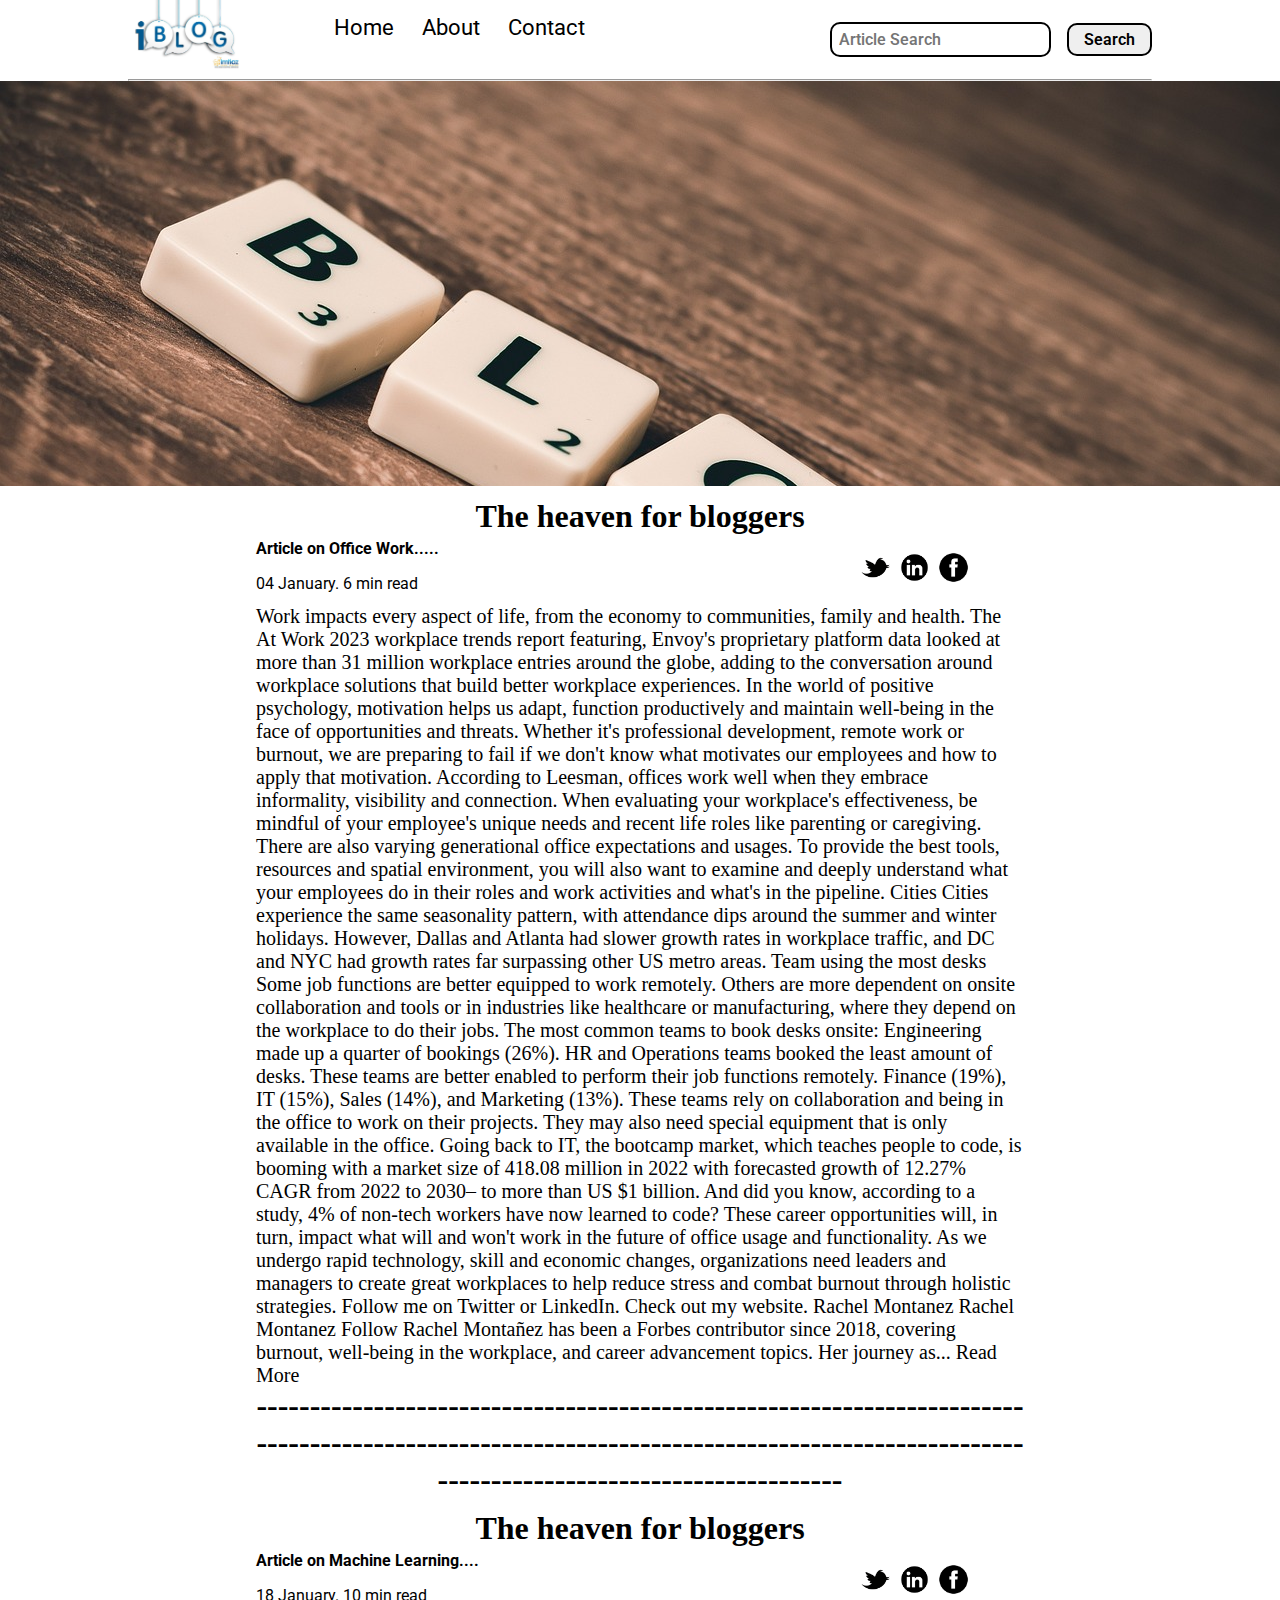
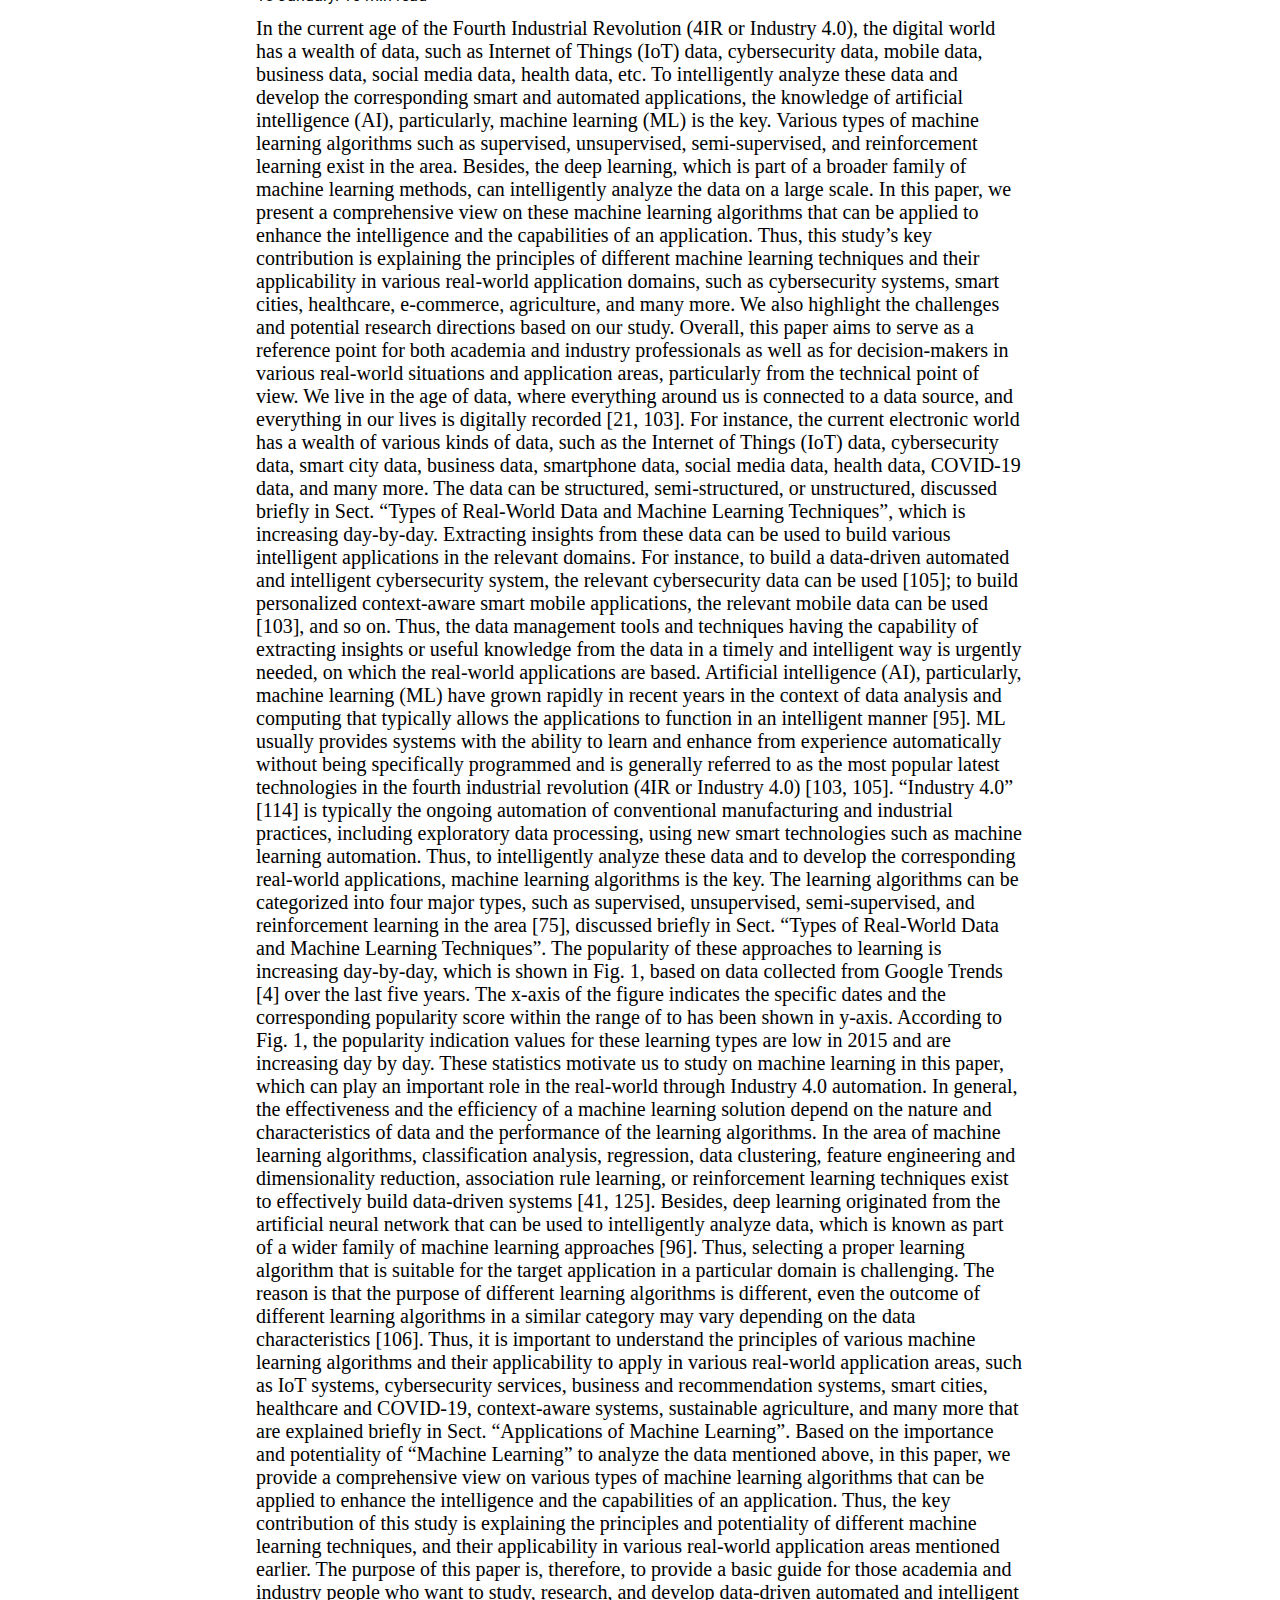
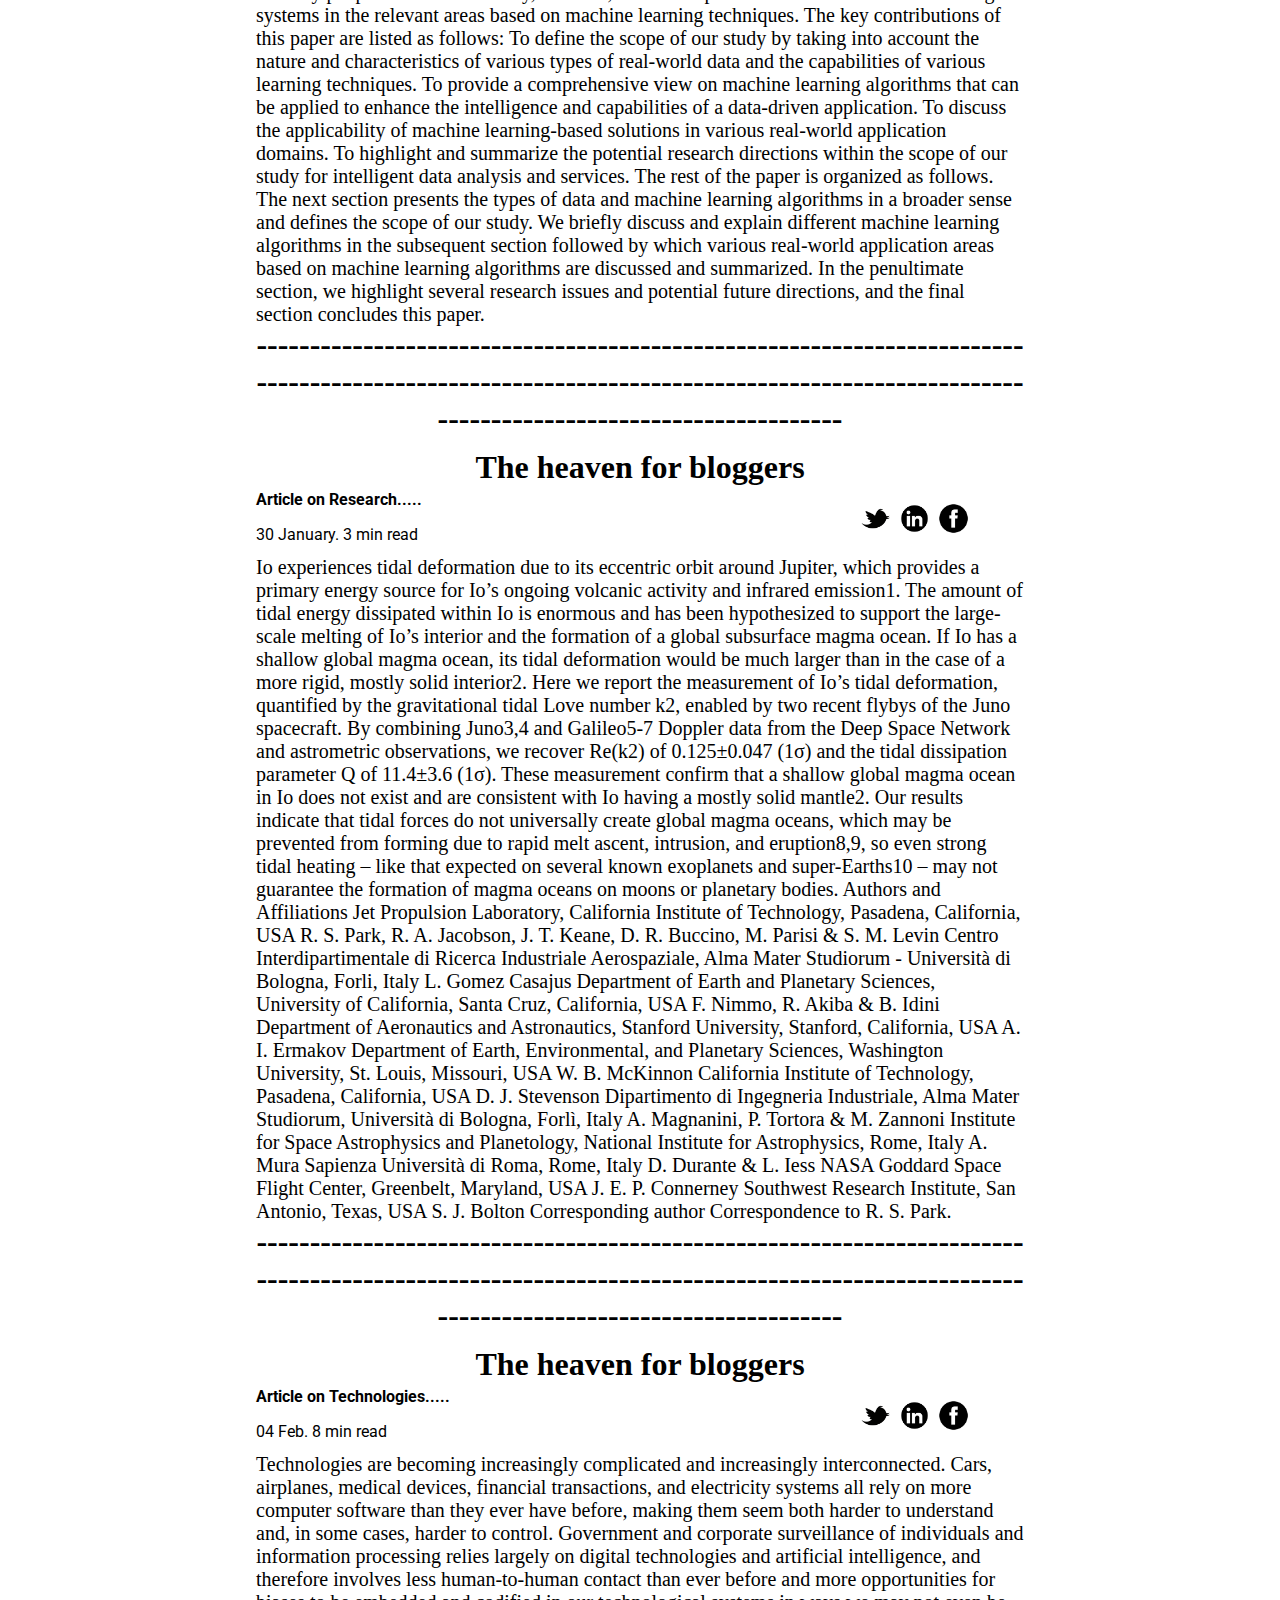
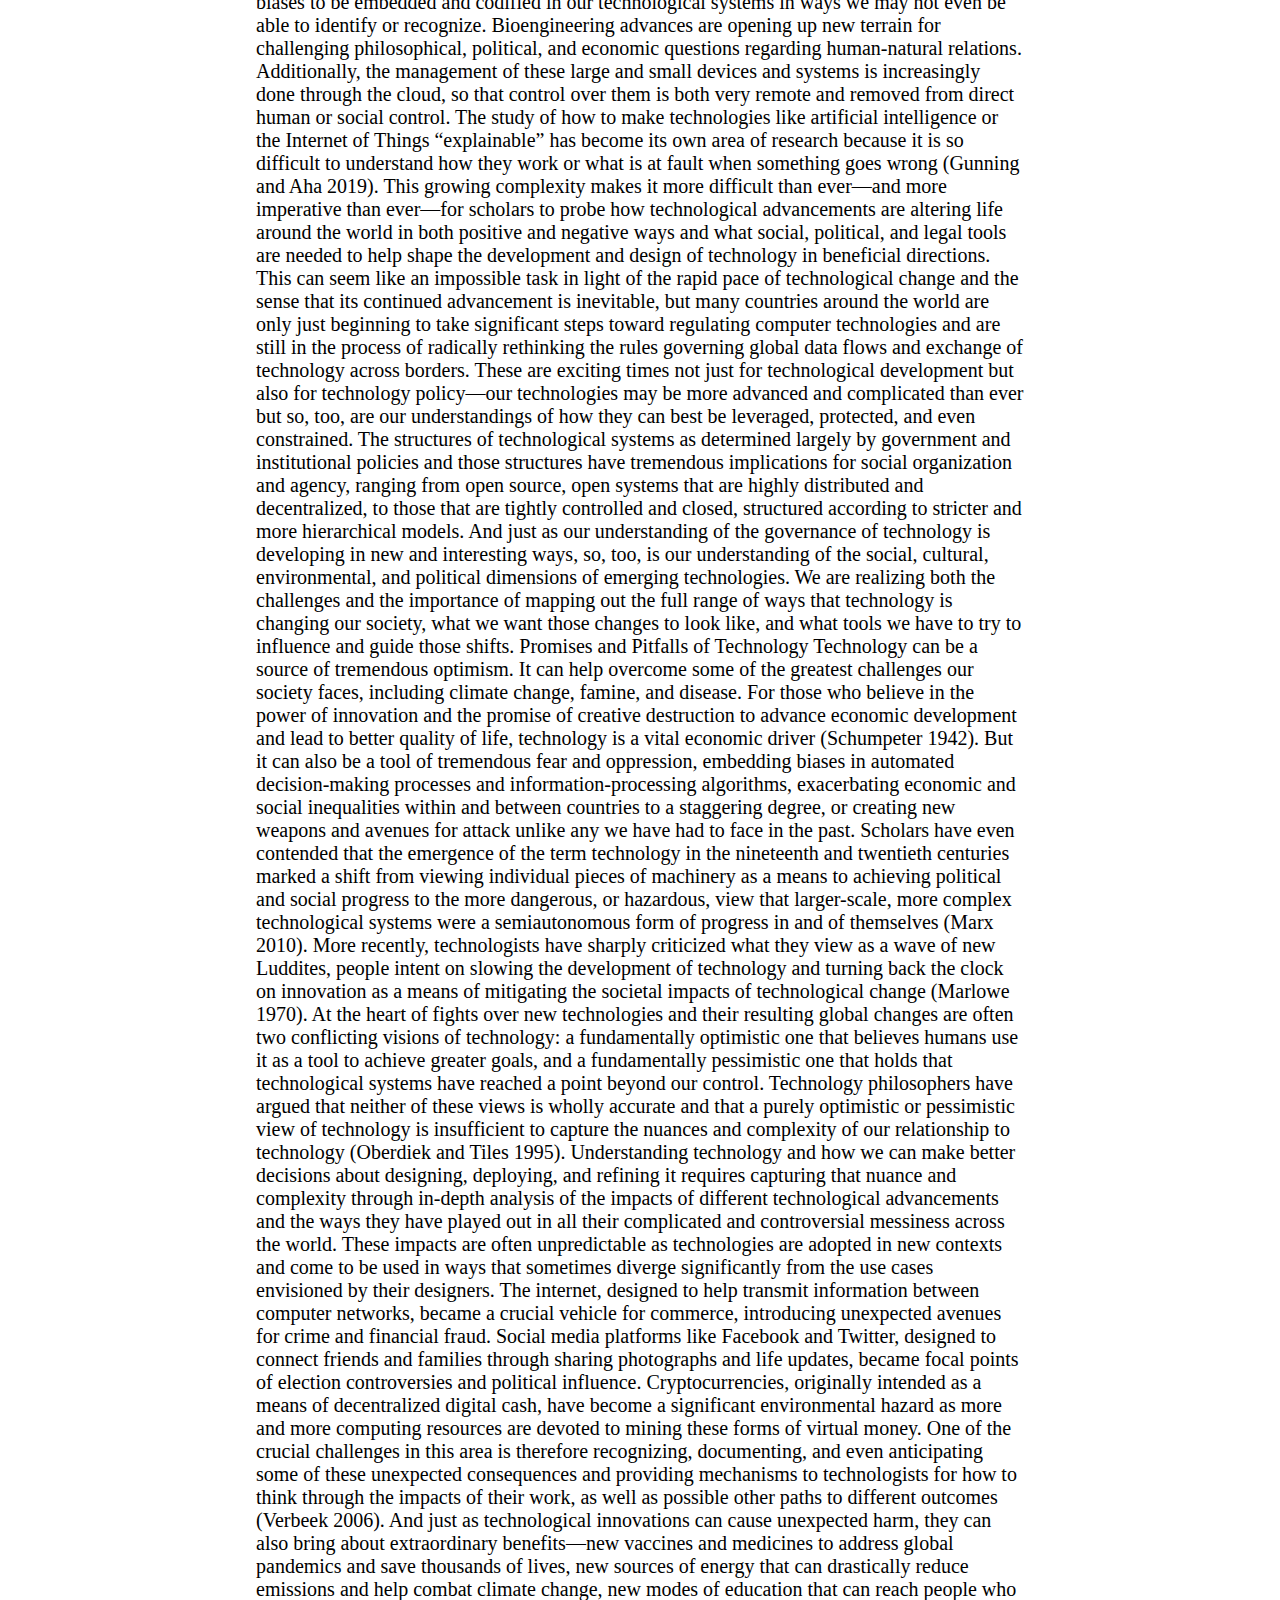
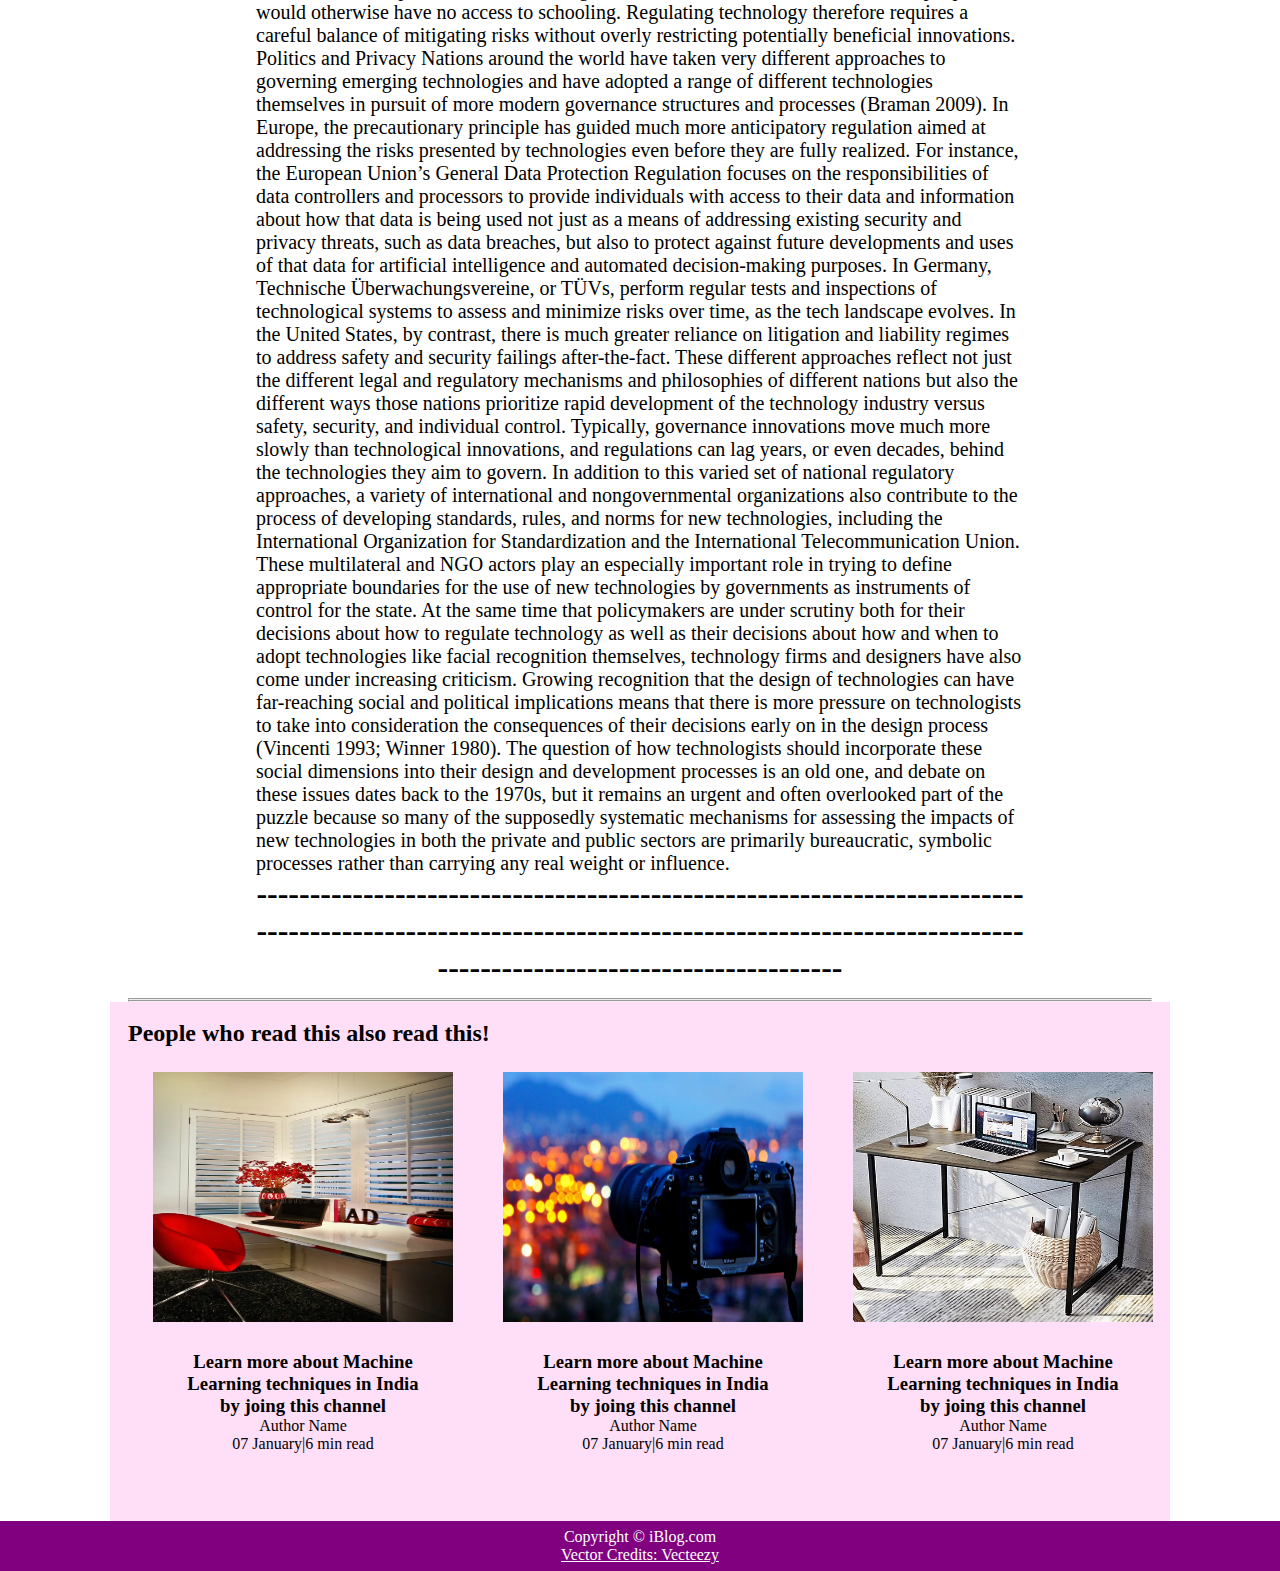
<file: task 3/task3 responsive blig/blogpost.html>
<!DOCTYPE html>
<html lang="en">
  <head>
    <meta charset="UTF-8" />
    <meta name="viewport" content="width=device-width, initial-scale=1.0" />
    <link rel="stylesheet" href="css/style.css" />
    <link rel="stylesheet" href="css/utils.css" />
    <link rel="stylesheet" href="css/blogpost.css" />
    <link rel="stylesheet" href="css/mobile.css" />
    <title>iBlog- Quill and Quire</title>
  </head>
  <body>
    <nav class="navigation max-width-1 m-auto">
      <!--difference between class and id : class-ek class ko multiple elements me laga sakte hai per id ek unique hai -->
      <div class="nav-left">
        <a href="/">
          <!--.nav-left-->
          <span
            ><img src="images2004/iblog logo.jpg" width="115px" alt=""
          /></span>
        </a>
        <ul>
          <li><a href="/">Home</a></li>
          <li><a href="#">About</a></li>
          <li><a href="/contact.html">Contact</a></li>
        </ul>
      </div>
      <div class="nav-right">
        <form action="/search.html" method="get">
          <input
            class="form-input"
            type="text"
            name="query"
            placeholder="Article Search"
          />
          <!--ye wo hai jisme hum input dete hai or uske andar kya likhte hai -->
          <button class="btn">Search</button>
          <!--hum proper ek button dete hai-->
        </form>
      </div>
    </nav>
    <div class="max-width-1 m-auto">
      <hr />
    </div>
    <div class="post-img">
      <img src="images2004/b2b3.jpg" alt="" />
    </div>
    <div class="m-auto blog-post-content max-width-2 m-auto my-2">
      <h1 class="font1">The heaven for bloggers</h1>
      <div class="blogpost-meta">
        <div class="author-info">
          <div>
            <b> Article on Office Work..... </b>
          </div>
          <div>04 January. 6 min read</div>
        </div>
        <div class="social">
          <img src="images2004/twitter icons.jpg" alt="" />
          <img src="images2004/linkdin.webp" alt="" />
          <img src="images2004/fb.png" alt="" />
        </div>
      </div>
      <p class="font1">
        Work impacts every aspect of life, from the economy to communities,
        family and health. The At Work 2023 workplace trends report featuring,
        Envoy's proprietary platform data looked at more than 31 million
        workplace entries around the globe, adding to the conversation around
        workplace solutions that build better workplace experiences. In the
        world of positive psychology, motivation helps us adapt, function
        productively and maintain well-being in the face of opportunities and
        threats. Whether it's professional development, remote work or burnout,
        we are preparing to fail if we don't know what motivates our employees
        and how to apply that motivation. According to Leesman, offices work
        well when they embrace informality, visibility and connection. When
        evaluating your workplace's effectiveness, be mindful of your employee's
        unique needs and recent life roles like parenting or caregiving. There
        are also varying generational office expectations and usages. To provide
        the best tools, resources and spatial environment, you will also want to
        examine and deeply understand what your employees do in their roles and
        work activities and what's in the pipeline. Cities Cities experience the
        same seasonality pattern, with attendance dips around the summer and
        winter holidays. However, Dallas and Atlanta had slower growth rates in
        workplace traffic, and DC and NYC had growth rates far surpassing other
        US metro areas. Team using the most desks Some job functions are better
        equipped to work remotely. Others are more dependent on onsite
        collaboration and tools or in industries like healthcare or
        manufacturing, where they depend on the workplace to do their jobs. The
        most common teams to book desks onsite: Engineering made up a quarter of
        bookings (26%). HR and Operations teams booked the least amount of
        desks. These teams are better enabled to perform their job functions
        remotely. Finance (19%), IT (15%), Sales (14%), and Marketing (13%).
        These teams rely on collaboration and being in the office to work on
        their projects. They may also need special equipment that is only
        available in the office. Going back to IT, the bootcamp market, which
        teaches people to code, is booming with a market size of 418.08 million
        in 2022 with forecasted growth of 12.27% CAGR from 2022 to 2030– to more
        than US $1 billion. And did you know, according to a study, 4% of
        non-tech workers have now learned to code? These career opportunities
        will, in turn, impact what will and won't work in the future of office
        usage and functionality. As we undergo rapid technology, skill and
        economic changes, organizations need leaders and managers to create
        great workplaces to help reduce stress and combat burnout through
        holistic strategies. Follow me on Twitter or LinkedIn. Check out my
        website. Rachel Montanez Rachel Montanez Follow Rachel Montañez has been
        a Forbes contributor since 2018, covering burnout, well-being in the
        workplace, and career advancement topics. Her journey as... Read More
      </p>
      <h1>
        --------------------------------------------------------------------------------------------------------------------------------------------------------------------------------------
      </h1>
    </div>
    <div class="m-auto blog-post-content max-width-2 m-auto my-2">
      <h1 class="font1">The heaven for bloggers</h1>
      <div class="blogpost-meta">
        <div class="author-info">
          <div>
            <b> Article on Machine Learning.... </b>
          </div>
          <div>18 January. 10 min read</div>
        </div>
        <div class="social">
          <img src="images2004/twitter icons.jpg" alt="" />
          <img src="images2004/linkdin.webp" alt="" />
          <img src="images2004/fb.png" alt="" />
        </div>
      </div>
      <p class="font1">
        In the current age of the Fourth Industrial Revolution (4IR or Industry
        4.0), the digital world has a wealth of data, such as Internet of Things
        (IoT) data, cybersecurity data, mobile data, business data, social media
        data, health data, etc. To intelligently analyze these data and develop
        the corresponding smart and automated applications, the knowledge of
        artificial intelligence (AI), particularly, machine learning (ML) is the
        key. Various types of machine learning algorithms such as supervised,
        unsupervised, semi-supervised, and reinforcement learning exist in the
        area. Besides, the deep learning, which is part of a broader family of
        machine learning methods, can intelligently analyze the data on a large
        scale. In this paper, we present a comprehensive view on these machine
        learning algorithms that can be applied to enhance the intelligence and
        the capabilities of an application. Thus, this study’s key contribution
        is explaining the principles of different machine learning techniques
        and their applicability in various real-world application domains, such
        as cybersecurity systems, smart cities, healthcare, e-commerce,
        agriculture, and many more. We also highlight the challenges and
        potential research directions based on our study. Overall, this paper
        aims to serve as a reference point for both academia and industry
        professionals as well as for decision-makers in various real-world
        situations and application areas, particularly from the technical point
        of view. We live in the age of data, where everything around us is
        connected to a data source, and everything in our lives is digitally
        recorded [21, 103]. For instance, the current electronic world has a
        wealth of various kinds of data, such as the Internet of Things (IoT)
        data, cybersecurity data, smart city data, business data, smartphone
        data, social media data, health data, COVID-19 data, and many more. The
        data can be structured, semi-structured, or unstructured, discussed
        briefly in Sect. “Types of Real-World Data and Machine Learning
        Techniques”, which is increasing day-by-day. Extracting insights from
        these data can be used to build various intelligent applications in the
        relevant domains. For instance, to build a data-driven automated and
        intelligent cybersecurity system, the relevant cybersecurity data can be
        used [105]; to build personalized context-aware smart mobile
        applications, the relevant mobile data can be used [103], and so on.
        Thus, the data management tools and techniques having the capability of
        extracting insights or useful knowledge from the data in a timely and
        intelligent way is urgently needed, on which the real-world applications
        are based. Artificial intelligence (AI), particularly, machine learning
        (ML) have grown rapidly in recent years in the context of data analysis
        and computing that typically allows the applications to function in an
        intelligent manner [95]. ML usually provides systems with the ability to
        learn and enhance from experience automatically without being
        specifically programmed and is generally referred to as the most popular
        latest technologies in the fourth industrial revolution (4IR or Industry
        4.0) [103, 105]. “Industry 4.0” [114] is typically the ongoing
        automation of conventional manufacturing and industrial practices,
        including exploratory data processing, using new smart technologies such
        as machine learning automation. Thus, to intelligently analyze these
        data and to develop the corresponding real-world applications, machine
        learning algorithms is the key. The learning algorithms can be
        categorized into four major types, such as supervised, unsupervised,
        semi-supervised, and reinforcement learning in the area [75], discussed
        briefly in Sect. “Types of Real-World Data and Machine Learning
        Techniques”. The popularity of these approaches to learning is
        increasing day-by-day, which is shown in Fig. 1, based on data collected
        from Google Trends [4] over the last five years. The x-axis of the
        figure indicates the specific dates and the corresponding popularity
        score within the range of to has been shown in y-axis. According to Fig.
        1, the popularity indication values for these learning types are low in
        2015 and are increasing day by day. These statistics motivate us to
        study on machine learning in this paper, which can play an important
        role in the real-world through Industry 4.0 automation. In general, the
        effectiveness and the efficiency of a machine learning solution depend
        on the nature and characteristics of data and the performance of the
        learning algorithms. In the area of machine learning algorithms,
        classification analysis, regression, data clustering, feature
        engineering and dimensionality reduction, association rule learning, or
        reinforcement learning techniques exist to effectively build data-driven
        systems [41, 125]. Besides, deep learning originated from the artificial
        neural network that can be used to intelligently analyze data, which is
        known as part of a wider family of machine learning approaches [96].
        Thus, selecting a proper learning algorithm that is suitable for the
        target application in a particular domain is challenging. The reason is
        that the purpose of different learning algorithms is different, even the
        outcome of different learning algorithms in a similar category may vary
        depending on the data characteristics [106]. Thus, it is important to
        understand the principles of various machine learning algorithms and
        their applicability to apply in various real-world application areas,
        such as IoT systems, cybersecurity services, business and recommendation
        systems, smart cities, healthcare and COVID-19, context-aware systems,
        sustainable agriculture, and many more that are explained briefly in
        Sect. “Applications of Machine Learning”. Based on the importance and
        potentiality of “Machine Learning” to analyze the data mentioned above,
        in this paper, we provide a comprehensive view on various types of
        machine learning algorithms that can be applied to enhance the
        intelligence and the capabilities of an application. Thus, the key
        contribution of this study is explaining the principles and potentiality
        of different machine learning techniques, and their applicability in
        various real-world application areas mentioned earlier. The purpose of
        this paper is, therefore, to provide a basic guide for those academia
        and industry people who want to study, research, and develop data-driven
        automated and intelligent systems in the relevant areas based on machine
        learning techniques. The key contributions of this paper are listed as
        follows: To define the scope of our study by taking into account the
        nature and characteristics of various types of real-world data and the
        capabilities of various learning techniques. To provide a comprehensive
        view on machine learning algorithms that can be applied to enhance the
        intelligence and capabilities of a data-driven application. To discuss
        the applicability of machine learning-based solutions in various
        real-world application domains. To highlight and summarize the potential
        research directions within the scope of our study for intelligent data
        analysis and services. The rest of the paper is organized as follows.
        The next section presents the types of data and machine learning
        algorithms in a broader sense and defines the scope of our study. We
        briefly discuss and explain different machine learning algorithms in the
        subsequent section followed by which various real-world application
        areas based on machine learning algorithms are discussed and summarized.
        In the penultimate section, we highlight several research issues and
        potential future directions, and the final section concludes this paper.
      </p>
      <h1>
        --------------------------------------------------------------------------------------------------------------------------------------------------------------------------------------
      </h1>
    </div>
    <div class="m-auto blog-post-content max-width-2 m-auto my-2">
      <h1 class="font1">The heaven for bloggers</h1>
      <div class="blogpost-meta">
        <div class="author-info">
          <div>
            <b> Article on Research..... </b>
          </div>
          <div>30 January. 3 min read</div>
        </div>
        <div class="social">
          <img src="images2004/twitter icons.jpg" alt="" />
          <img src="images2004/linkdin.webp" alt="" />
          <img src="images2004/fb.png" alt="" />
        </div>
      </div>
      <p class="font1">
        Io experiences tidal deformation due to its eccentric orbit around
        Jupiter, which provides a primary energy source for Io’s ongoing
        volcanic activity and infrared emission1. The amount of tidal energy
        dissipated within Io is enormous and has been hypothesized to support
        the large-scale melting of Io’s interior and the formation of a global
        subsurface magma ocean. If Io has a shallow global magma ocean, its
        tidal deformation would be much larger than in the case of a more rigid,
        mostly solid interior2. Here we report the measurement of Io’s tidal
        deformation, quantified by the gravitational tidal Love number k2,
        enabled by two recent flybys of the Juno spacecraft. By combining
        Juno3,4 and Galileo5-7 Doppler data from the Deep Space Network and
        astrometric observations, we recover Re(k2) of 0.125±0.047 (1σ) and the
        tidal dissipation parameter Q of 11.4±3.6 (1σ). These measurement
        confirm that a shallow global magma ocean in Io does not exist and are
        consistent with Io having a mostly solid mantle2. Our results indicate
        that tidal forces do not universally create global magma oceans, which
        may be prevented from forming due to rapid melt ascent, intrusion, and
        eruption8,9, so even strong tidal heating – like that expected on
        several known exoplanets and super-Earths10 – may not guarantee the
        formation of magma oceans on moons or planetary bodies. Authors and
        Affiliations Jet Propulsion Laboratory, California Institute of
        Technology, Pasadena, California, USA R. S. Park, R. A. Jacobson, J. T.
        Keane, D. R. Buccino, M. Parisi & S. M. Levin Centro Interdipartimentale
        di Ricerca Industriale Aerospaziale, Alma Mater Studiorum - Università
        di Bologna, Forli, Italy L. Gomez Casajus Department of Earth and
        Planetary Sciences, University of California, Santa Cruz, California,
        USA F. Nimmo, R. Akiba & B. Idini Department of Aeronautics and
        Astronautics, Stanford University, Stanford, California, USA A. I.
        Ermakov Department of Earth, Environmental, and Planetary Sciences,
        Washington University, St. Louis, Missouri, USA W. B. McKinnon
        California Institute of Technology, Pasadena, California, USA D. J.
        Stevenson Dipartimento di Ingegneria Industriale, Alma Mater Studiorum,
        Università di Bologna, Forlì, Italy A. Magnanini, P. Tortora & M.
        Zannoni Institute for Space Astrophysics and Planetology, National
        Institute for Astrophysics, Rome, Italy A. Mura Sapienza Università di
        Roma, Rome, Italy D. Durante & L. Iess NASA Goddard Space Flight Center,
        Greenbelt, Maryland, USA J. E. P. Connerney Southwest Research
        Institute, San Antonio, Texas, USA S. J. Bolton Corresponding author
        Correspondence to R. S. Park.
      </p>
      <h1>
        --------------------------------------------------------------------------------------------------------------------------------------------------------------------------------------
      </h1>
    </div>
    <div class="m-auto blog-post-content max-width-2 m-auto my-2">
      <h1 class="font1">The heaven for bloggers</h1>
      <div class="blogpost-meta">
        <div class="author-info">
          <div>
            <b> Article on Technologies..... </b>
          </div>
          <div>04 Feb. 8 min read</div>
        </div>
        <div class="social">
          <img src="images2004/twitter icons.jpg" alt="" />
          <img src="images2004/linkdin.webp" alt="" />
          <img src="images2004/fb.png" alt="" />
        </div>
      </div>
      <p class="font1">
        Technologies are becoming increasingly complicated and increasingly
        interconnected. Cars, airplanes, medical devices, financial
        transactions, and electricity systems all rely on more computer software
        than they ever have before, making them seem both harder to understand
        and, in some cases, harder to control. Government and corporate
        surveillance of individuals and information processing relies largely on
        digital technologies and artificial intelligence, and therefore involves
        less human-to-human contact than ever before and more opportunities for
        biases to be embedded and codified in our technological systems in ways
        we may not even be able to identify or recognize. Bioengineering
        advances are opening up new terrain for challenging philosophical,
        political, and economic questions regarding human-natural relations.
        Additionally, the management of these large and small devices and
        systems is increasingly done through the cloud, so that control over
        them is both very remote and removed from direct human or social
        control. The study of how to make technologies like artificial
        intelligence or the Internet of Things “explainable” has become its own
        area of research because it is so difficult to understand how they work
        or what is at fault when something goes wrong (Gunning and Aha 2019).
        This growing complexity makes it more difficult than ever—and more
        imperative than ever—for scholars to probe how technological
        advancements are altering life around the world in both positive and
        negative ways and what social, political, and legal tools are needed to
        help shape the development and design of technology in beneficial
        directions. This can seem like an impossible task in light of the rapid
        pace of technological change and the sense that its continued
        advancement is inevitable, but many countries around the world are only
        just beginning to take significant steps toward regulating computer
        technologies and are still in the process of radically rethinking the
        rules governing global data flows and exchange of technology across
        borders. These are exciting times not just for technological development
        but also for technology policy—our technologies may be more advanced and
        complicated than ever but so, too, are our understandings of how they
        can best be leveraged, protected, and even constrained. The structures
        of technological systems as determined largely by government and
        institutional policies and those structures have tremendous implications
        for social organization and agency, ranging from open source, open
        systems that are highly distributed and decentralized, to those that are
        tightly controlled and closed, structured according to stricter and more
        hierarchical models. And just as our understanding of the governance of
        technology is developing in new and interesting ways, so, too, is our
        understanding of the social, cultural, environmental, and political
        dimensions of emerging technologies. We are realizing both the
        challenges and the importance of mapping out the full range of ways that
        technology is changing our society, what we want those changes to look
        like, and what tools we have to try to influence and guide those shifts.
        Promises and Pitfalls of Technology Technology can be a source of
        tremendous optimism. It can help overcome some of the greatest
        challenges our society faces, including climate change, famine, and
        disease. For those who believe in the power of innovation and the
        promise of creative destruction to advance economic development and lead
        to better quality of life, technology is a vital economic driver
        (Schumpeter 1942). But it can also be a tool of tremendous fear and
        oppression, embedding biases in automated decision-making processes and
        information-processing algorithms, exacerbating economic and social
        inequalities within and between countries to a staggering degree, or
        creating new weapons and avenues for attack unlike any we have had to
        face in the past. Scholars have even contended that the emergence of the
        term technology in the nineteenth and twentieth centuries marked a shift
        from viewing individual pieces of machinery as a means to achieving
        political and social progress to the more dangerous, or hazardous, view
        that larger-scale, more complex technological systems were a
        semiautonomous form of progress in and of themselves (Marx 2010). More
        recently, technologists have sharply criticized what they view as a wave
        of new Luddites, people intent on slowing the development of technology
        and turning back the clock on innovation as a means of mitigating the
        societal impacts of technological change (Marlowe 1970). At the heart of
        fights over new technologies and their resulting global changes are
        often two conflicting visions of technology: a fundamentally optimistic
        one that believes humans use it as a tool to achieve greater goals, and
        a fundamentally pessimistic one that holds that technological systems
        have reached a point beyond our control. Technology philosophers have
        argued that neither of these views is wholly accurate and that a purely
        optimistic or pessimistic view of technology is insufficient to capture
        the nuances and complexity of our relationship to technology (Oberdiek
        and Tiles 1995). Understanding technology and how we can make better
        decisions about designing, deploying, and refining it requires capturing
        that nuance and complexity through in-depth analysis of the impacts of
        different technological advancements and the ways they have played out
        in all their complicated and controversial messiness across the world.
        These impacts are often unpredictable as technologies are adopted in new
        contexts and come to be used in ways that sometimes diverge
        significantly from the use cases envisioned by their designers. The
        internet, designed to help transmit information between computer
        networks, became a crucial vehicle for commerce, introducing unexpected
        avenues for crime and financial fraud. Social media platforms like
        Facebook and Twitter, designed to connect friends and families through
        sharing photographs and life updates, became focal points of election
        controversies and political influence. Cryptocurrencies, originally
        intended as a means of decentralized digital cash, have become a
        significant environmental hazard as more and more computing resources
        are devoted to mining these forms of virtual money. One of the crucial
        challenges in this area is therefore recognizing, documenting, and even
        anticipating some of these unexpected consequences and providing
        mechanisms to technologists for how to think through the impacts of
        their work, as well as possible other paths to different outcomes
        (Verbeek 2006). And just as technological innovations can cause
        unexpected harm, they can also bring about extraordinary benefits—new
        vaccines and medicines to address global pandemics and save thousands of
        lives, new sources of energy that can drastically reduce emissions and
        help combat climate change, new modes of education that can reach people
        who would otherwise have no access to schooling. Regulating technology
        therefore requires a careful balance of mitigating risks without overly
        restricting potentially beneficial innovations. Politics and Privacy
        Nations around the world have taken very different approaches to
        governing emerging technologies and have adopted a range of different
        technologies themselves in pursuit of more modern governance structures
        and processes (Braman 2009). In Europe, the precautionary principle has
        guided much more anticipatory regulation aimed at addressing the risks
        presented by technologies even before they are fully realized. For
        instance, the European Union’s General Data Protection Regulation
        focuses on the responsibilities of data controllers and processors to
        provide individuals with access to their data and information about how
        that data is being used not just as a means of addressing existing
        security and privacy threats, such as data breaches, but also to protect
        against future developments and uses of that data for artificial
        intelligence and automated decision-making purposes. In Germany,
        Technische Überwachungsvereine, or TÜVs, perform regular tests and
        inspections of technological systems to assess and minimize risks over
        time, as the tech landscape evolves. In the United States, by contrast,
        there is much greater reliance on litigation and liability regimes to
        address safety and security failings after-the-fact. These different
        approaches reflect not just the different legal and regulatory
        mechanisms and philosophies of different nations but also the different
        ways those nations prioritize rapid development of the technology
        industry versus safety, security, and individual control. Typically,
        governance innovations move much more slowly than technological
        innovations, and regulations can lag years, or even decades, behind the
        technologies they aim to govern. In addition to this varied set of
        national regulatory approaches, a variety of international and
        nongovernmental organizations also contribute to the process of
        developing standards, rules, and norms for new technologies, including
        the International Organization for Standardization­ and the
        International Telecommunication Union. These multilateral and NGO actors
        play an especially important role in trying to define appropriate
        boundaries for the use of new technologies by governments as instruments
        of control for the state. At the same time that policymakers are under
        scrutiny both for their decisions about how to regulate technology as
        well as their decisions about how and when to adopt technologies like
        facial recognition themselves, technology firms and designers have also
        come under increasing criticism. Growing recognition that the design of
        technologies can have far-reaching social and political implications
        means that there is more pressure on technologists to take into
        consideration the consequences of their decisions early on in the design
        process (Vincenti 1993; Winner 1980). The question of how technologists
        should incorporate these social dimensions into their design and
        development processes is an old one, and debate on these issues dates
        back to the 1970s, but it remains an urgent and often overlooked part of
        the puzzle because so many of the supposedly systematic mechanisms for
        assessing the impacts of new technologies in both the private and public
        sectors are primarily bureaucratic, symbolic processes rather than
        carrying any real weight or influence.
      </p>
      <h1>
        --------------------------------------------------------------------------------------------------------------------------------------------------------------------------------------
      </h1>
    </div>
    <div class="max-width-1 m-auto"><hr /></div>
    <div class="max-width-1 m-auto"><hr /></div>
    <div class="home-articles max-width-1 m-auto font2">
      <h2>People who read this also read this!</h2>
      <div class="row">
        <div class="home-article more-post">
          <div class="home-article-img">
            <img src="images2004/study table.webp" alt="article" />
          </div>
          <div class="home-article-content font1 center">
            <a href="/blogpost.html"
              ><h3>
                Learn more about Machine Learning techniques in India by joing
                this channel
              </h3></a
            >
            <div>Author Name</div>
            <!--div banane se cheze neeche chali jati hia-->
            <span>07 January|6 min read</span>
          </div>
        </div>
        <div class="home-article more-post">
          <div class="home-article-img">
            <img src="images2004/bg4.jpg" alt="article" />
          </div>
          <div class="home-article-content font1 center">
            <a href="/blogpost.html"
              ><h3>
                Learn more about Machine Learning techniques in India by joing
                this channel
              </h3></a
            >
            <div>Author Name</div>
            <!--div banane se cheze neeche chali jati hia-->
            <span>07 January|6 min read</span>
          </div>
        </div>
        <div class="home-article more-post">
          <div class="home-article-img">
            <img src="images2004/study table 2.jpg" alt="article" />
          </div>
          <div class="home-article-content font1 center">
            <a href="/blogpost.html"
              ><h3>
                Learn more about Machine Learning techniques in India by joing
                this channel
              </h3></a
            >
            <div>Author Name</div>
            <!--div banane se cheze neeche chali jati hia-->
            <span>07 January|6 min read</span>
          </div>
        </div>
      </div>
    </div>

    <div class="footer">
      <p>Copyright &copy; iBlog.com</p>
      <a
        href="C:\Users\MANOJ\Desktop\task3 responsive blig\images2004\vecteezy_overhead-shot-of-man-working-on-laptop-flat-lay-top-view_5022141-1.jpg"
        >Vector Credits: Vecteezy</a
      >
    </div>
  </body>
</html>
</file>
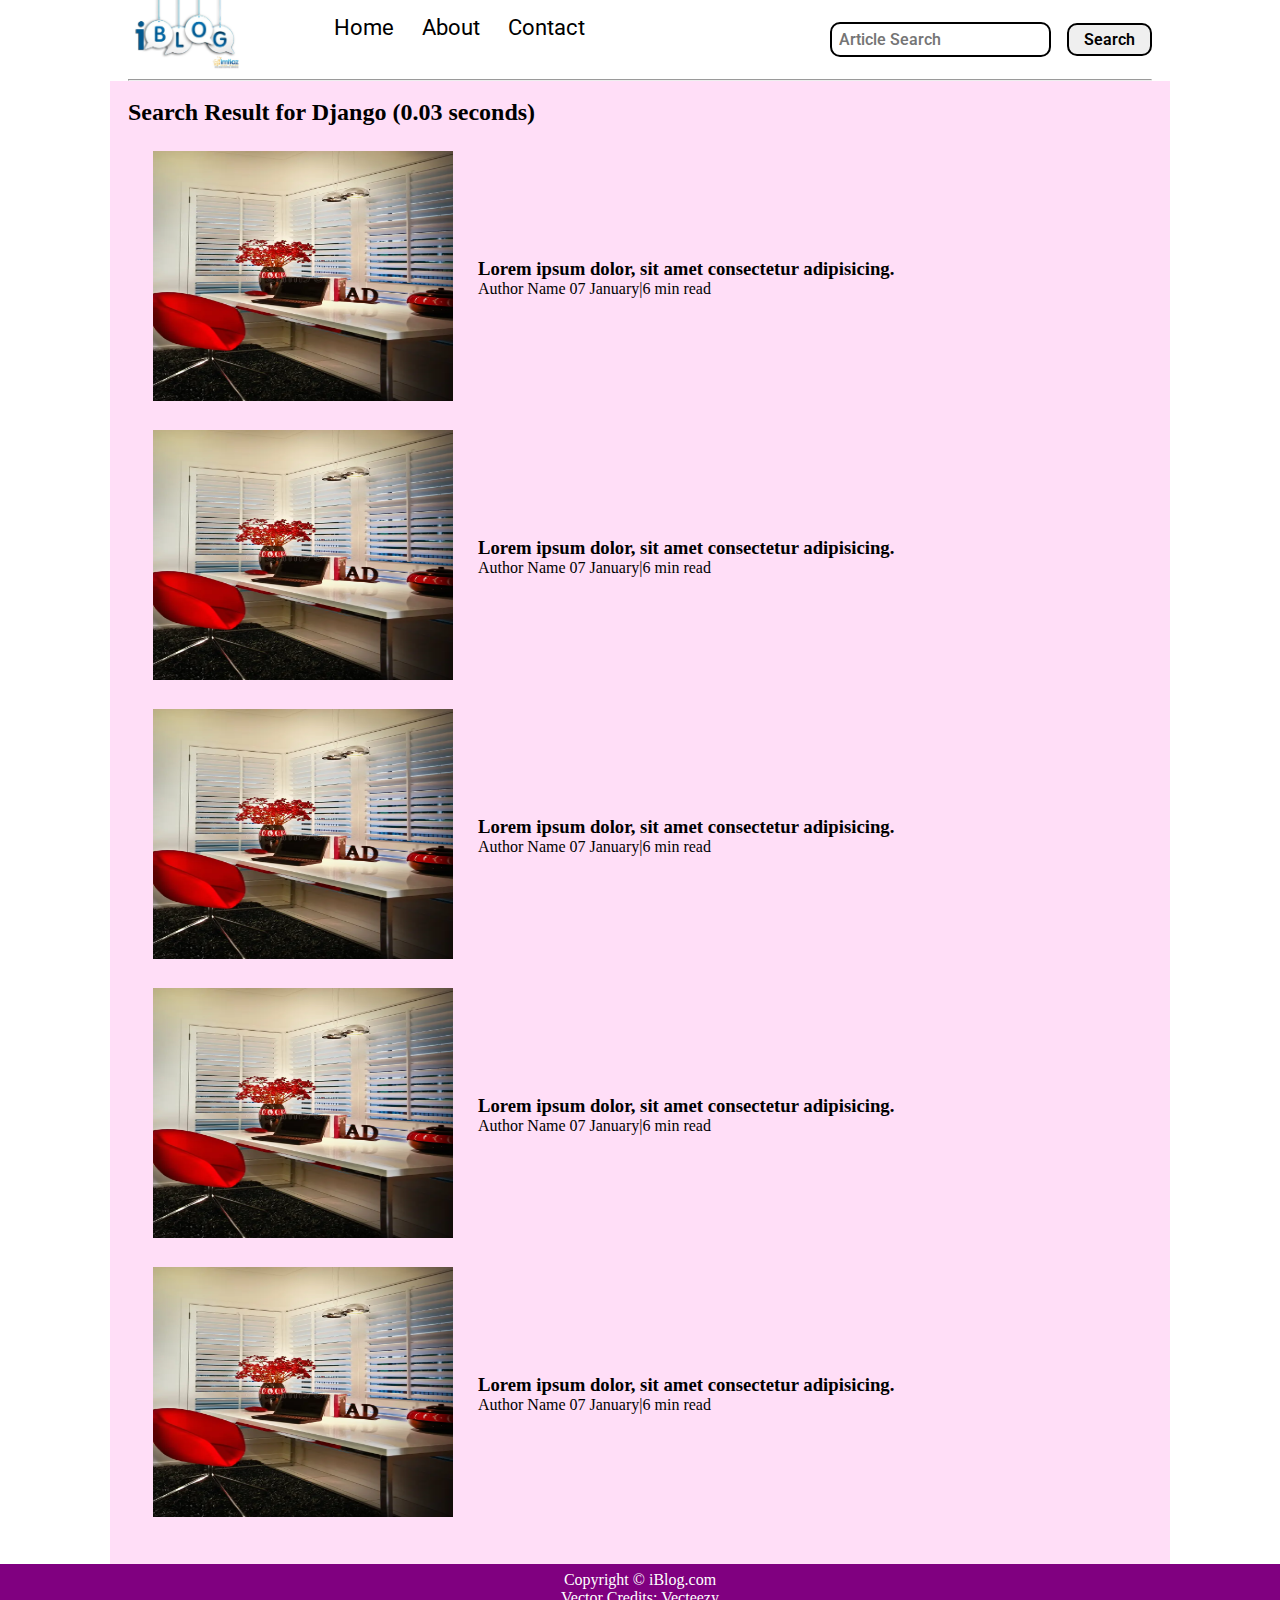
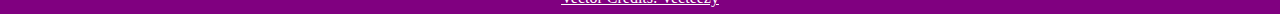
<file: task 3/task3 responsive blig/search.html>
<!DOCTYPE html>
<html lang="en">
  <head>
    <meta charset="UTF-8" />
    <meta name="viewport" content="width=device-width, initial-scale=1.0" />
    <link rel="stylesheet" href="css/style.css" />
    <link rel="stylesheet" href="css/utils.css" />
    <link rel="stylesheet" href="css/mobile.css" />
    <title>iBlog- Quill and Quire</title>
  </head>
  <body>
    <nav class="navigation max-width-1 m-auto">
      <!--difference between class and id : class-ek class ko multiple elements me laga sakte hai per id ek unique hai -->
      <div class="nav-left">
        <a href="/">
          <!--.nav-left-->
          <span
            ><img src="images2004/iblog logo.jpg" width="115px" alt=""
          /></span>
        </a>
        <ul>
          <li><a href="/">Home</a></li>
          <li><a href="#">About</a></li>
          <li><a href="/contact.html">Contact</a></li>
        </ul>
      </div>
      <div class="nav-right">
        <form action="/search.html" method="get">
          <input
            class="form-input"
            type="text"
            name="query"
            placeholder="Article Search"
          />
          <!--ye wo hai jisme hum input dete hai or uske andar kya likhte hai -->
          <button class="btn">Search</button>
          <!--hum proper ek button dete hai-->
        </form>
      </div>
    </nav>
    <div class="max-width-1 m-auto"><hr /></div>
    <div class="home-articles max-width-1 m-auto font2">
      <h2>Search Result for Django (0.03 seconds)</h2>
      <div class="home-article">
        <div class="home-article-img">
          <img src="images2004/study table.webp" alt="article" />
        </div>
        <div class="home-article-content font1">
          <a href="/blogpost.html"
            ><h3>Lorem ipsum dolor, sit amet consectetur adipisicing.</h3></a
          >
          <span>Author Name</span>
          <span>07 January|6 min read</span>
        </div>
      </div>
      <div class="home-article">
        <div class="home-article-img">
          <img src="images2004/study table.webp" alt="article" />
        </div>
        <div class="home-article-content font1">
          <a href="/blogpost.html"
            ><h3>Lorem ipsum dolor, sit amet consectetur adipisicing.</h3></a
          >
          <span>Author Name</span>
          <span>07 January|6 min read</span>
        </div>
      </div>
      <div class="home-article">
        <div class="home-article-img">
          <img src="images2004/study table.webp" alt="article" />
        </div>
        <div class="home-article-content font1">
          <a href="/blogpost.html"
            ><h3>Lorem ipsum dolor, sit amet consectetur adipisicing.</h3></a
          >
          <span>Author Name</span>
          <span>07 January|6 min read</span>
        </div>
      </div>
      <div class="home-article">
        <div class="home-article-img">
          <img src="images2004/study table.webp" alt="article" />
        </div>
        <div class="home-article-content font1">
          <a href="/blogpost.html"
            ><h3>Lorem ipsum dolor, sit amet consectetur adipisicing.</h3></a
          >
          <span>Author Name</span>
          <span>07 January|6 min read</span>
        </div>
      </div>
      <div class="home-article">
        <div class="home-article-img">
          <img src="images2004/study table.webp" alt="article" />
        </div>
        <div class="home-article-content font1">
          <a href="/blogpost.html"
            ><h3>Lorem ipsum dolor, sit amet consectetur adipisicing.</h3></a
          >
          <span>Author Name</span>
          <span>07 January|6 min read</span>
        </div>
      </div>
    </div>

    <div class="footer">
      <p>Copyright &copy; iBlog.com</p>
      <a
        href="C:\Users\MANOJ\Desktop\task3 responsive blig\images2004\vecteezy_overhead-shot-of-man-working-on-laptop-flat-lay-top-view_5022141-1.jpg"
        >Vector Credits: Vecteezy</a
      >
    </div>
  </body>
</html>
</file>
<file: task 3/task3 responsive blig/css/style.css>
* {
  margin: 0; /* margin 0 or padding 0 se side ki space khatam ho jaye gi*/
  padding: 0;
}

.navigation {
  margin-top: 25px;
  font-family: var(--font1);
  /*height: 74px;*/
  display: flex;
  justify-content: space-between; /*space-between se cheeze side side me chali jati hai */ /*flex is very easy to use */
  align-items: center; /*jo content upper ko chipak gaya hai voh neeche ko aa jaye */
}

.nav-left {
  display: flex; /*flex se chezze sisde by aa jati hai */
}
.nav-left span{
  font-size: 35px;
  padding-top: 10px;
}

.nav-left ul {
  display: flex;
  align-items: center;
  margin: 0 77px;
  font-size: 22px;
  padding-bottom: 23px;
}

.nav-left ul li {
  list-style: none; /*isse jo dot honge voh chale jaye ge */
  margin: 0 14px;
  font-family: var(--font2);
  transition: all 0.3s ease-in-out;
}

.nav-left ul li a {
  text-decoration: none;
  color: black;
}

.nav-left ul li a:hover {
  color: var(--main-bg-color);
  font-weight: bolder;
}

.content {
  height: 100%;
  /* background-color: rgb(239, 239, 244);*/
  display: flex;
  margin-top: 32px;
  padding: 9px;
  position: relative;
}

.content::after{
  content: "";
background-image: url(/images2004/study\ table.webp);
position: absolute;
width: 100%;
height: inherit;
opacity: 0.15;
border-radius: 12px;
}

.content-left {
  font-family: var(--font1);
  display: flex;
  flex-direction: column;
  justify-content: center;
  gap: 18px;
  padding: 50px;
  z-index: 1;
}

.content-right {
  display: flex;
  align-items: center;
  justify-content: center;
}

.content-right img {
  height: 299px;
  width: 305px;
  border: 3px solid black;
  border-radius: 208px;
  padding: 2px;
}

.home-articles {
  background-color: rgb(255, 222, 247);
  padding: 18px;
  margin-top: 23px;
  position: relative;
}
.year-box{
  position: absolute;
  width: 234px;
  height: 255px;
  /*background-color: red;*/
  right: 5px;
  top: 11px;
  font-size: 18px;

}

.year-box div{
  margin: 12px 0px;
}

.home-article {
  display: flex;
  margin: 25px;
}

.home-articles img{
  width: 300px;
  height: 250px;
}

.home-article-content{
  align-self: center;
  padding: 25px;
}
.home-article-content a{
  text-decoration: none;
  color: black;
}

.footer {
  height: 50px;
  background-color: var(--main-bg-color);
  display: flex;
  align-items: center;
  justify-content: center;
  color: white;
  flex-direction: column;
}

.footer a{
  color: white;
}
</file>
<file: task 3/task3 responsive blig/css/utils.css>
@import url("https://fonts.googleapis.com/css2?family=Lato:ital,wght@0,100;0,300;0,400;0,700;0,900;1,100;1,300;1,400;1,700;1,900&family=Playwrite+NL+Guides&family=Poetsen+One&family=Poppins:ital,wght@0,100;0,200;0,300;0,400;0,500;0,600;0,700;0,800;0,900;1,100;1,200;1,300;1,400;1,500;1,600;1,700;1,800;1,900&family=Roboto:ital,wght@0,100;0,300;0,400;0,500;0,700;0,900;1,100;1,300;1,400;1,500;1,700;1,900&display=swap");
@import url("https://fonts.googleapis.com/css2?family=Lato:ital,wght@0,100;0,300;0,400;0,700;0,900;1,100;1,300;1,400;1,700;1,900&family=Playwrite+NL+Guides&family=Poppins:ital,wght@0,100;0,200;0,300;0,400;0,500;0,600;0,700;0,800;0,900;1,100;1,200;1,300;1,400;1,500;1,600;1,700;1,800;1,900&family=Roboto:ital,wght@0,100;0,300;0,400;0,500;0,700;0,900;1,100;1,300;1,400;1,500;1,700;1,900&display=swap");

:root {
  --main-bg-color: purple;
  --font1: "Poetsen One", sans-serif;
  --font2: "Roboto", sans-serif;
}

.center{
  text-align: center;
}

font1{
  font-family: var(--font1);
}

font2{
font-family: var(--font2);
}

/*max-width-1,2 ko hum is liye ceate kar rahe jisse sara chez ceneter me aa jaye */
/*vw means view port width isse screen choti hone pe bhi koi effect nahi dikhe ga */

.max-width-1 {
  max-width: 80vw;
}

.max-width-2 {
  max-width: 60vw;
}

/*m-auto se content center me aa jaye ga */

.m-auto {
  margin: auto;
}
.mx-1{
  margin-left: 23px;
 
}

.my-2{
margin-top: 12px;
margin-bottom: 12px;

}

.btn {
  padding: 5px 15px;
  border: 2px solid black;
  border-radius: 10px;
  font-family: var(--font2);
  font-size: 16px;
  cursor: pointer; /*jo arrow hai voh hath me convert ho jaye*/
  font-weight: 600;
  transition: all 0.3s ease-in-out;
}

.btn:hover {
  /*hover matlab arrow le ke jane pe color change hoga */
  color: white;
  background-color: var(--main-bg-color);
}

/*given name as per bootsrap*/

.form-input {
  padding: 6px 7px;
  font-size: 16px;
  border: 2px solid black;
  border-radius: 10px;
  margin: 0 13px;
  font-family: var(--font2);
  font-weight: 540;
}

.form-box input, textarea {
  width: 52vw;
  margin: 7px 0;
  padding: 1px 6px;
  font-size: 18px;
  font-family: var(--font1);
  border: 2px solid var(--main-bg-color);
  border-radius: 10px ;
}
</file>
<file: task 3/task3 responsive blig/css/blogpost.css>
.post-img{
    height: 405px;
    overflow: hidden;
}

.post-img img {
    width: 100%;
}

.blog-post-content h1{
    text-align: center;

}
.blog-post-content p{
    font-size: 20px;
}

.row{
    display: flex;
}

.more-post{
    flex-direction: column;
    align-items: center
    
}
.blogpost-meta{
   /* background-color: red;*/
    display: flex;
    justify-content: space-between;
}

.author-info div{
    padding: 4px 0px;
    margin-bottom: 8px;
    font-family: var(--font2);
}

.social{
    padding-right: 53px;
    align-self: center;
    cursor: pointer;
}
.social img{
    height: 35px;
}
</file>
<file: task 3/task3 responsive blig/css/mobile.css>
@media screen and (max-width: 1200px) {
  .navigation {
    flex-direction: column;
    margin-bottom: 23px;
  }
  .nav-left {
    flex-direction: column;
    text-align: center;
  }
  .content-right {
    display: none;
    align-items: center;
    justify-content: center;
  }

  .home-article {
    flex-direction: column;
  }
  .home-article-img {
    text-align: center;
  }

  .year-box {
    top: 25px;
    left: 52vw;
    font-size: 11px;
    display: flex;
  }
  .year-box div {
    padding: 0 6px;
    margin-top: 0px;
  }
  .home-article img {
    width: 70vw;
  }
  .form-input {
    width: 50%;
  }

  .form-box input,
  textarea {
    width: 66vw;
  }

  .row {
    flex-direction: column;
  }

  .social{
    padding: 0;
  }
  .post-img {
    height: auto;
  }
    
}
</file>
